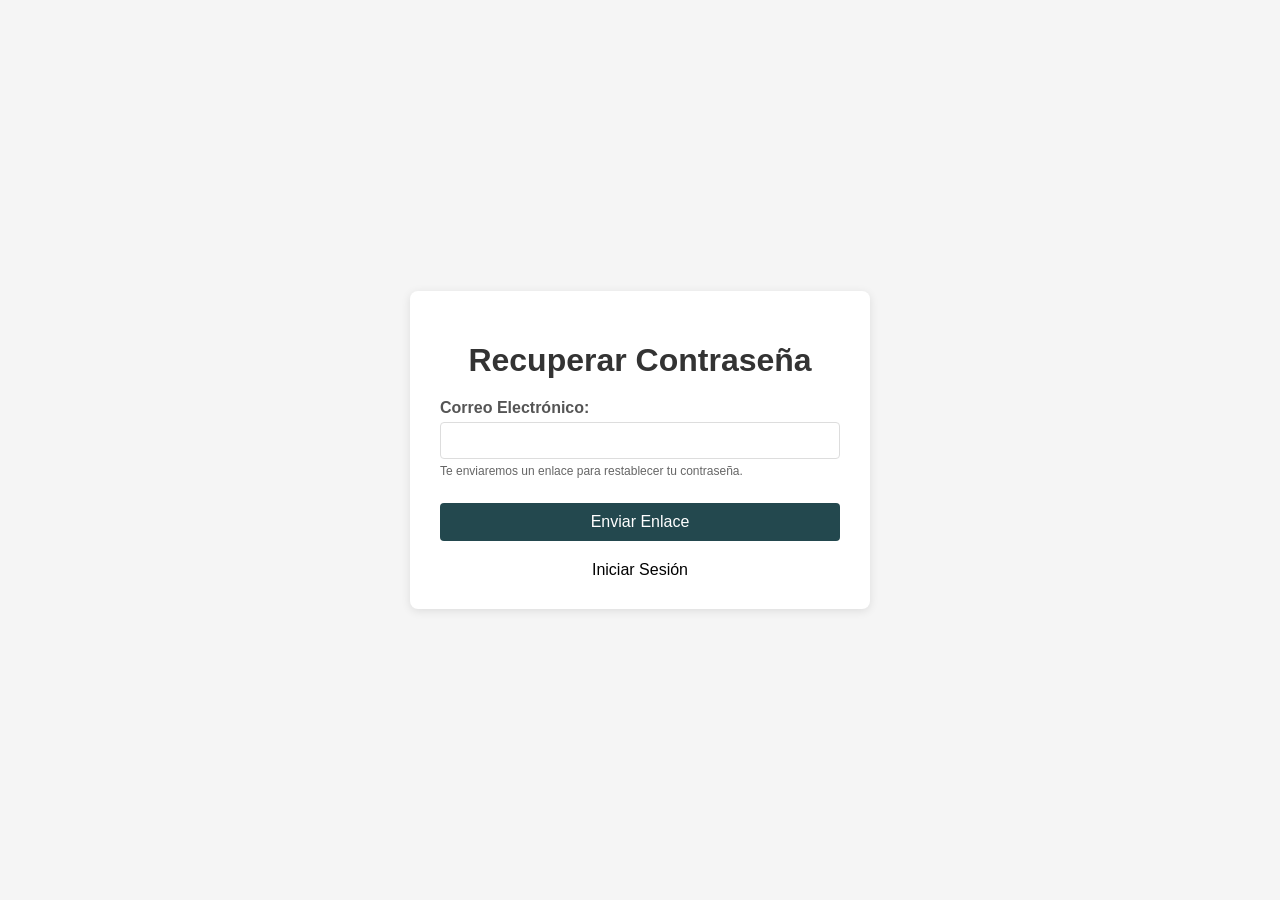
<file: auth/forgot.html>
<!DOCTYPE html>
<html lang="es">
<head>
    <meta charset="UTF-8">
    <meta name="viewport" content="width=device-width, initial-scale=1.0">
    <link rel="icon" href="ixitianuevoSolo.png">
    <title>Recuperar Contraseña</title>
    <link rel="stylesheet" href="styles.css">
</head>
<body>
    <div class="auth-container">
        <h1>Recuperar Contraseña</h1>
        <form id="forgotForm" action="../php/forgot.php" method="POST">
            <div class="form-group">
                <label for="email">Correo Electrónico:</label>
                <input type="email" id="email" name="email" required>
                <small>Te enviaremos un enlace para restablecer tu contraseña.</small>
            </div>
            <button type="submit" class="btn">Enviar Enlace</button>
        </form>
        <div class="links">
            <a href="login.html">Iniciar Sesión</a>
        </div>
    </div>
    <script src="scripts.js"></script>
</body>
</html>
</file>
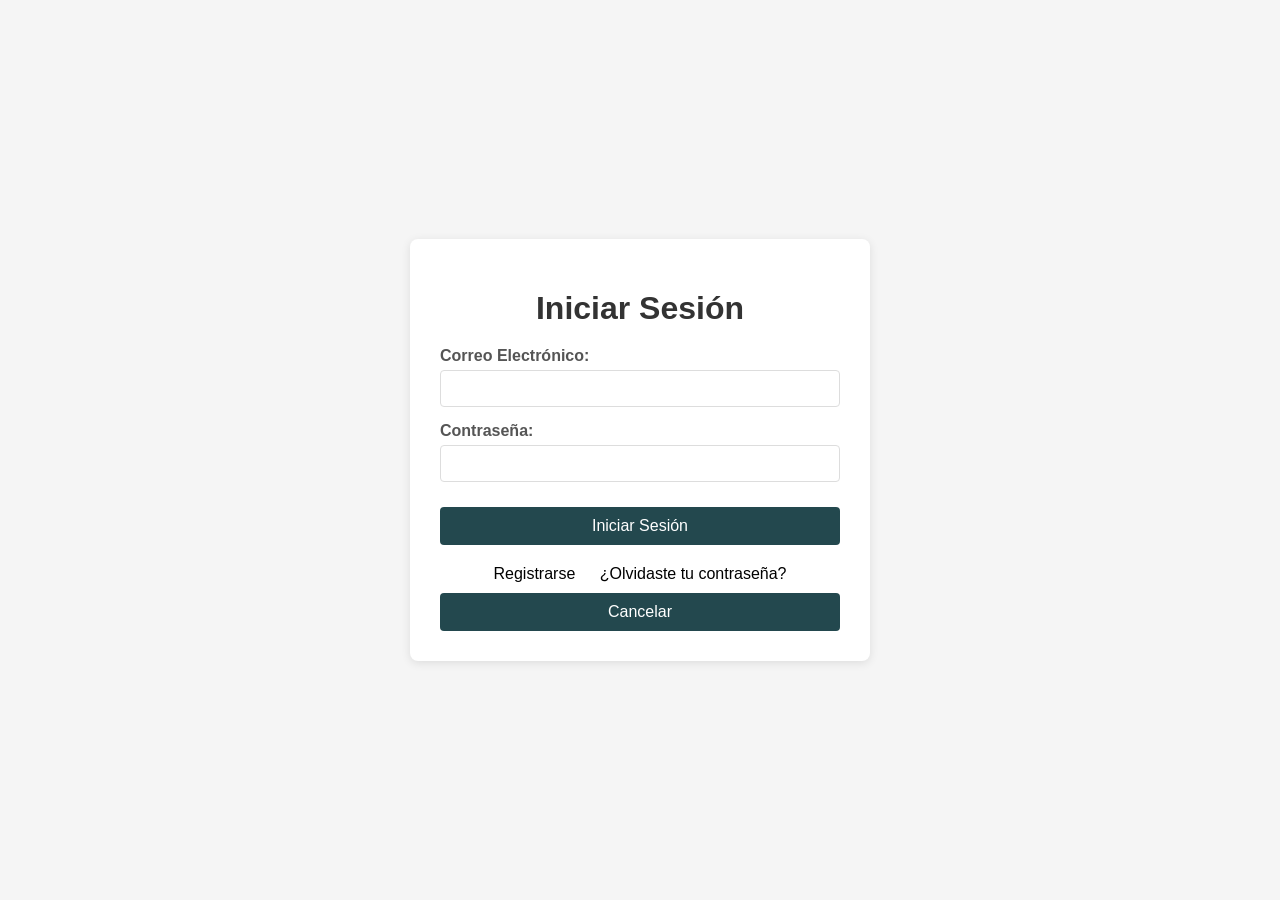
<file: auth/login.html>
<!DOCTYPE html>
<html lang="es">
<head>    
    <meta charset="UTF-8">
    <meta name="viewport" content="width=device-width, initial-scale=1.0">
    <meta http-equiv="Cache-Control" content="no-store, no-cache, must-revalidate">
    <meta http-equiv="Pragma" content="no-cache">
    <meta http-equiv="Expires" content="0">
    <link rel="icon" href="ixitianuevoSolo.png">
    <title>Iniciar Sesión</title>    
    <link rel="stylesheet" href="styles.css">
</head>
<body>
    <div class="auth-container">
        <h1>Iniciar Sesión</h1>
        <form id="loginForm" action="../php/login.php" method="POST">        
            <div class="form-group">
                <label for="email">Correo Electrónico:</label>
                <input type="email" id="email" name="email" required>
            </div>
            <div class="form-group">
                <label for="password">Contraseña:</label>
                <input type="password" id="password" name="password" required>
            </div>
            <button type="submit" class="btn">Iniciar Sesión</button>
        </form>
        <div class="links">
            <a href="register.html">Registrarse</a>
            <a href="forgot.html">¿Olvidaste tu contraseña?</a>                
        </div>                
        <button onclick="window.location.href='../index.html'" class="btn">Cancelar</button>
    </div>
    <script src="scripts.js"></script>
    <script>
        // Mostrar mensaje después de logout
        if (new URLSearchParams(window.location.search).has('logout')) {
            alert('Has cerrado sesión correctamente');
            // Limpiar la URL
            history.replaceState({}, '', window.location.pathname);
        }
        </script>
        <script>
            // Mostrar mensaje de error si existe
            if (new URLSearchParams(window.location.search).has('error')) {
                // Crear elemento de mensaje
                const errorDiv = document.createElement('div');
                errorDiv.className = 'error-message';
                errorDiv.textContent = 'Error, correo o contraseña incorrectas';
                errorDiv.style.color = 'red';
                errorDiv.style.marginTop = '15px';
                errorDiv.style.textAlign = 'center';                
                // Insertar después del formulario
                const form = document.getElementById('loginForm');
                form.parentNode.insertBefore(errorDiv, form.nextSibling);                
                // Limpiar parámetro de URL
                history.replaceState({}, '', window.location.pathname);
            }
            </script>
</body>
</html>
</file>
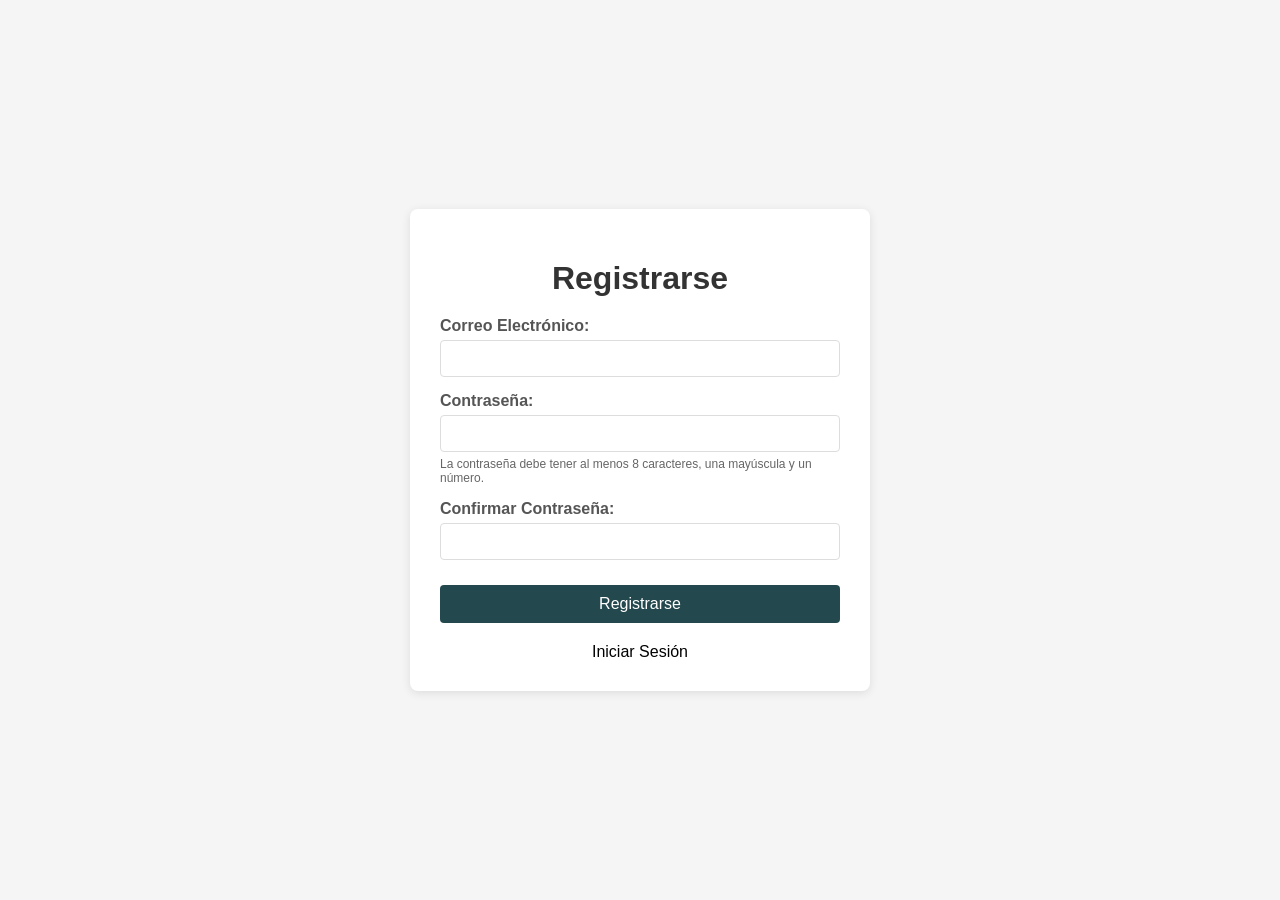
<file: auth/register.html>
<!DOCTYPE html>
<html lang="es">
<head>
    <meta charset="UTF-8">
    <meta name="viewport" content="width=device-width, initial-scale=1.0">
    <title>Registro</title>
    <link rel="icon" href="ixitianuevoSolo.png">
    <link rel="stylesheet" href="styles.css">
</head>
<body>
    <div class="auth-container">
        <h1>Registrarse</h1>
        <form id="registerForm" action="../php/register.php" method="POST">
            <div class="form-group">
                <label for="email">Correo Electrónico:</label>
                <input type="email" id="email" name="email" required>
            </div>
            <div class="form-group">
                <label for="password">Contraseña:</label>
                <input type="password" id="password" name="password" required>
                <small>La contraseña debe tener al menos 8 caracteres, una mayúscula y un número.</small>
            </div>
            <div class="form-group">
                <label for="confirm_password">Confirmar Contraseña:</label>
                <input type="password" id="confirm_password" name="confirm_password" required>
            </div>
            <button type="submit" class="btn">Registrarse</button>
        </form>
        <div class="links">
            <a href="login.html">Iniciar Sesión</a>
        </div>
    </div>
    <script src="scripts.js"></script>
</body>
</html>
</file>
<file: auth/styles.css>
body {
    font-family: Arial, sans-serif;
    background-color: #f5f5f5;
    margin: 0;
    padding: 0;
    display: flex;
    justify-content: center;
    align-items: center;
    height: 100vh;
}

.auth-container {
    background-color: white;
    padding: 30px;
    border-radius: 8px;
    box-shadow: 0 2px 10px rgba(0, 0, 0, 0.1);
    width: 100%;
    max-width: 400px;
}

h1 {
    text-align: center;
    margin-bottom: 20px;
    color: #333;
}

.form-group {
    margin-bottom: 15px;
}

label {
    display: block;
    margin-bottom: 5px;
    font-weight: bold;
    color: #555;
}

input {
    width: 100%;
    padding: 10px;
    border: 1px solid #ddd;
    border-radius: 4px;
    box-sizing: border-box;
}

small {
    display: block;
    margin-top: 5px;
    color: #666;
    font-size: 12px;
}

.btn {
    width: 100%;
    padding: 10px;
    background-color: #23484e;
    color: white;
    border: none;
    border-radius: 4px;
    cursor: pointer;
    font-size: 16px;
    margin-top: 10px;
}

.btn:hover {
    background-color: #1e363a;
}

.links {
    margin-top: 20px;
    text-align: center;
}

.links a {
    color: #000000;
    text-decoration: none;
    margin: 0 10px;
}

.links a:hover {
    text-decoration: underline;
}

/*--  Boton de inicio de sesion  --*/
.logout-form {
    display: inline;
}
.logout-btn {
    background: none;
    border: none;
    color: #0066cc;
    text-decoration: underline;
    cursor: pointer;
    font-size: 16px;
}
/*--  Boton de inicio de sesion  --*/
</file>
